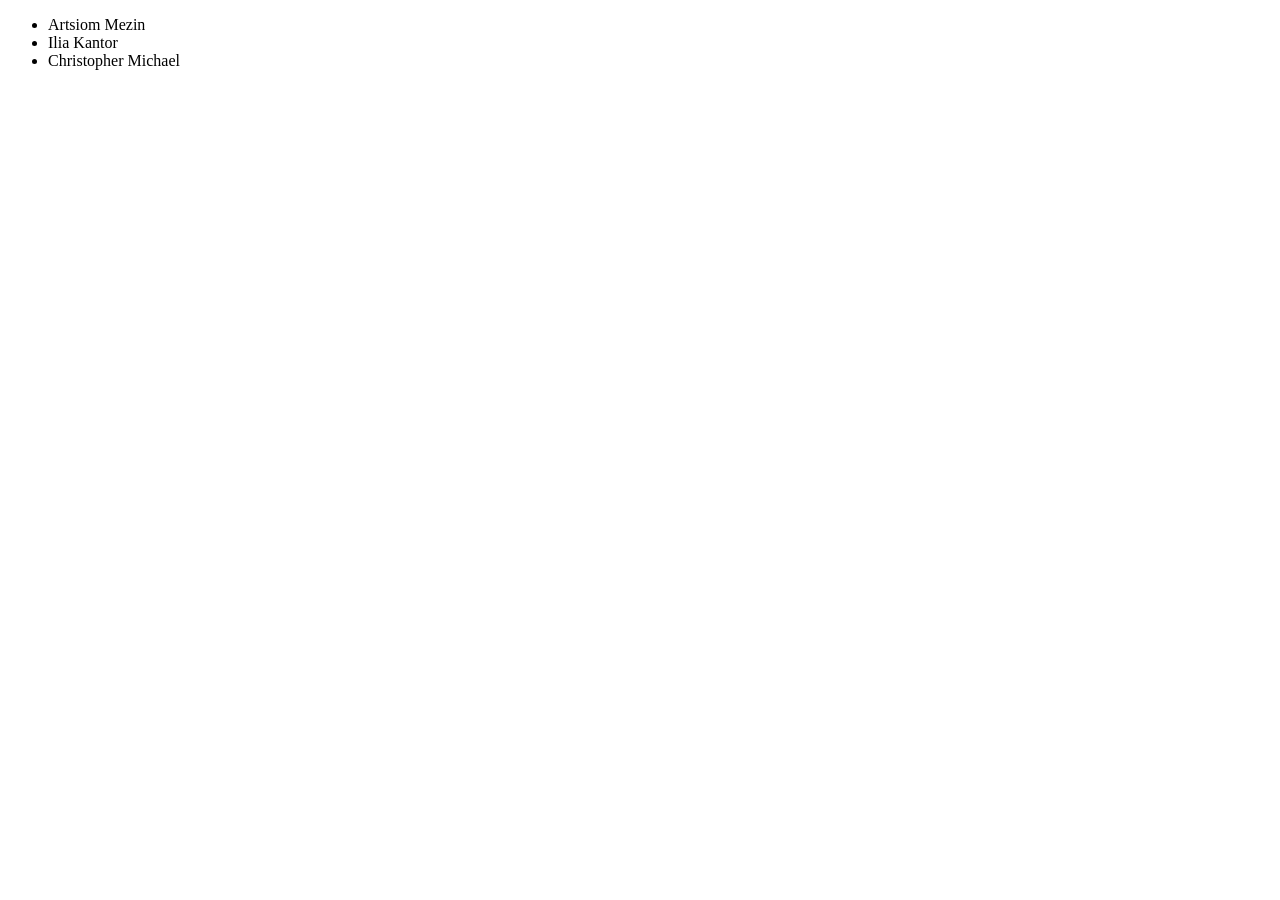
<file: 4-module/1-task/index.html>
<!DOCTYPE html>
<html>
<head>
  <title>Занятие 4: Список друзей</title>
</head>
<script src="index.js"></script>
<body>
  <script>
    let friends = [
      {
        firstName: 'Artsiom',
        lastName: 'Mezin'
      },
      {
        firstName: 'Ilia',
        lastName: 'Kantor'
      },
      {
        firstName: 'Christopher',
        lastName: 'Michael'
      }
    ];
    document.body.appendChild(makeFriendsList(friends));
  </script>
</body>
</html>
</file>
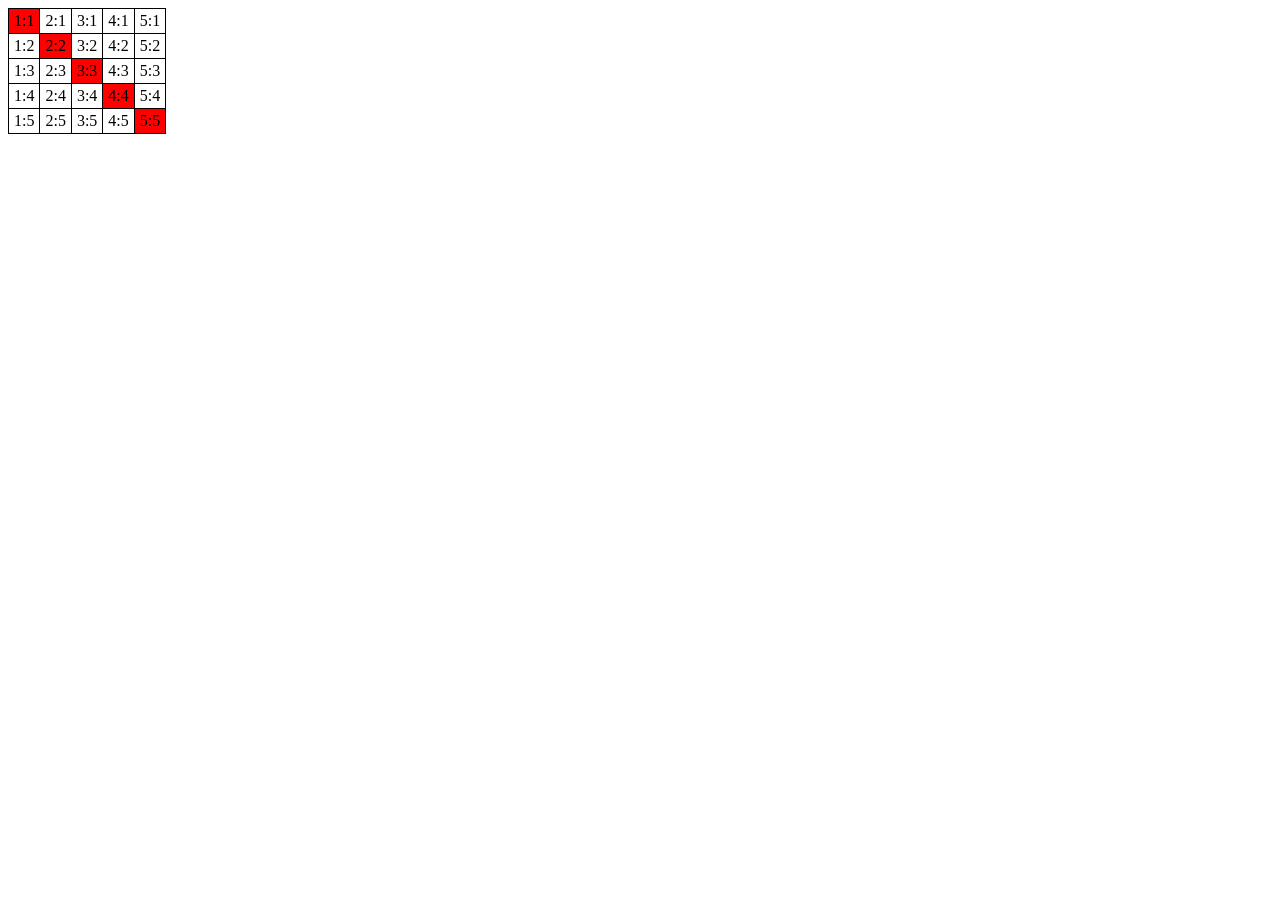
<file: 4-module/2-task/index.html>
<!DOCTYPE HTML>
<html>

<head>
  <style>
    table {
      border-collapse: collapse;
    }

    td {
      border: 1px solid black;
      padding: 3px 5px;
    }
  </style>
</head>

<body>
  <table>
    <tr>
      <td>1:1</td>
      <td>2:1</td>
      <td>3:1</td>
      <td>4:1</td>
      <td>5:1</td>
    </tr>
    <tr>
      <td>1:2</td>
      <td>2:2</td>
      <td>3:2</td>
      <td>4:2</td>
      <td>5:2</td>
    </tr>
    <tr>
      <td>1:3</td>
      <td>2:3</td>
      <td>3:3</td>
      <td>4:3</td>
      <td>5:3</td>
    </tr>
    <tr>
      <td>1:4</td>
      <td>2:4</td>
      <td>3:4</td>
      <td>4:4</td>
      <td>5:4</td>
    </tr>
    <tr>
      <td>1:5</td>
      <td>2:5</td>
      <td>3:5</td>
      <td>4:5</td>
      <td>5:5</td>
    </tr>
  </table>

  <script src="index.js"></script>
  <script>
    let table = document.querySelector('table');

    makeDiagonalRed(table);
  </script>
</body>

</html>
</file>
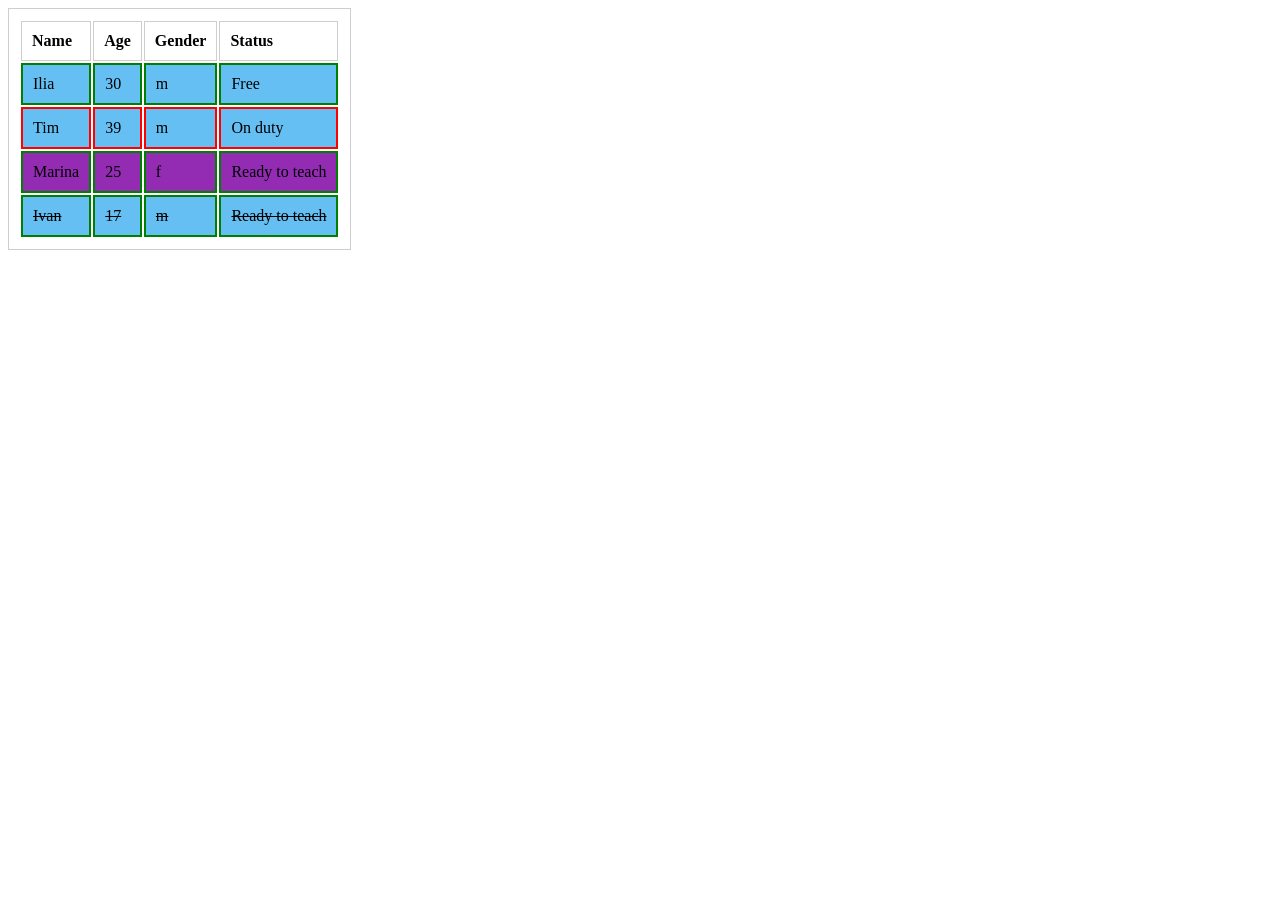
<file: 4-module/3-task/index.html>
<!DOCTYPE html>
<html lang="en">

<head>
  <meta charset="UTF-8">
  <title>Занятие 4: Функция highlight</title>
  <script src="index.js"></script>
  <link rel="stylesheet" href="style.css">
</head>

<body>
  <table class="js-teachers">
    <thead>
      <tr>
        <td>Name</td>
        <td>Age</td>
        <td>Gender</td>
        <td>Status</td>
      </tr>
    </thead>
    <tbody>
      <tr>
        <td>Ilia</td>
        <td>30</td>
        <td>m</td>
        <td data-available="true">Free</td>
      </tr>
      <tr>
        <td>Tim</td>
        <td>39</td>
        <td>m</td>
        <td data-available="false">On duty</td>
      </tr>
      <tr>
        <td>Marina</td>
        <td>25</td>
        <td>f</td>
        <td data-available="true">Ready to teach</td>
      </tr>
      <tr>
        <td>Klivden</td>
        <td>42</td>
        <td>m</td>
        <td>Leeeroy Jenkins!</td>
      </tr>
      <tr>
        <td>Ivan</td>
        <td>17</td>
        <td>m</td>
        <td data-available="true">Ready to teach</td>
      </tr>
    </tbody>
  </table>
  <script>
    let table = document.querySelector('.js-teachers');

    highlight(table);
  </script>
</body>

</html>
</file>
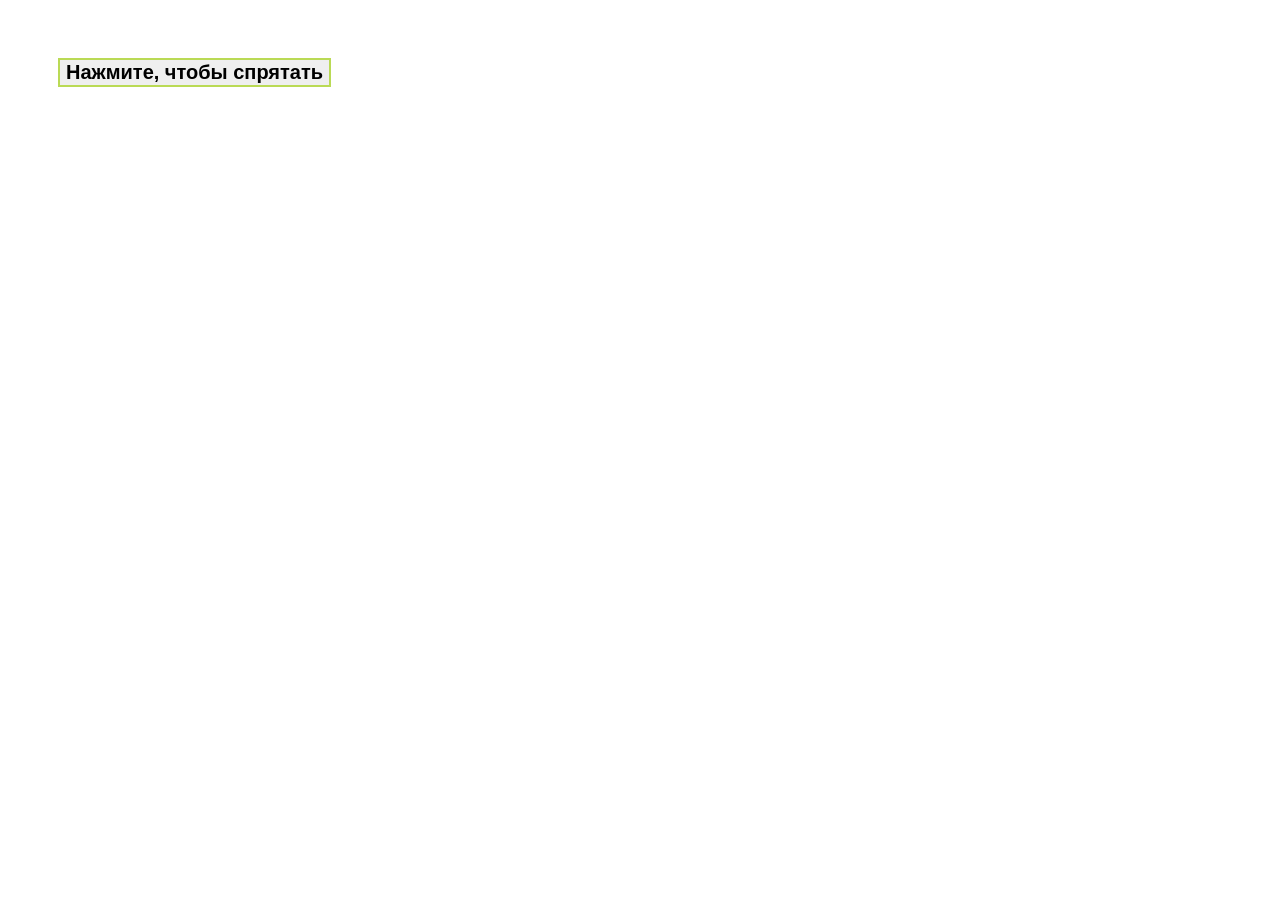
<file: 5-module/1-task/index.html>
<!DOCTYPE html>
<html>

<head>
  <meta charset="utf-8" />
  <meta name="viewport" content="width=device-width, initial-scale=1" />
  <title>Спрятать себя</title>
  <link rel="stylesheet" href="./index.css">
</head>

<body>
  <button class="hide-self-button">Нажмите, чтобы спрятать</button>

  <script src="./index.js"></script>
  <script>
    hideSelf();
  </script>
</body>

</html>
</file>
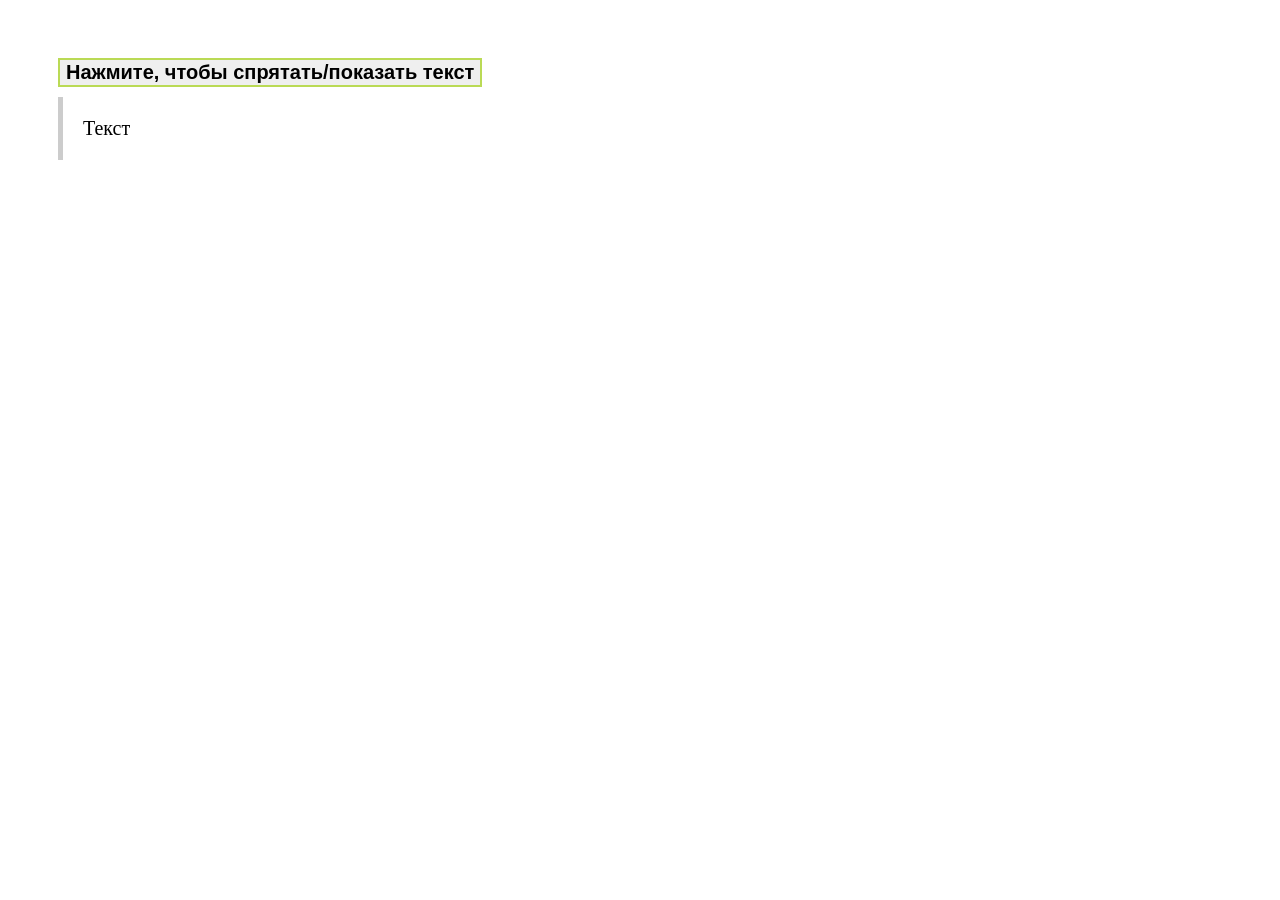
<file: 5-module/2-task/index.html>
<!DOCTYPE html>
<html>

<head>
  <meta charset="utf-8" />
  <meta name="viewport" content="width=device-width, initial-scale=1" />
  <title>Спрятать/показать текст</title>
  <link rel="stylesheet" href="./index.css">
</head>

<body>
  <button class="toggle-text-button">Нажмите, чтобы спрятать/показать текст</button>
  <div id="text">Текст</div>

  <script src="./index.js"></script>
  <script>
    toggleText();
  </script>
</body>

</html>
</file>
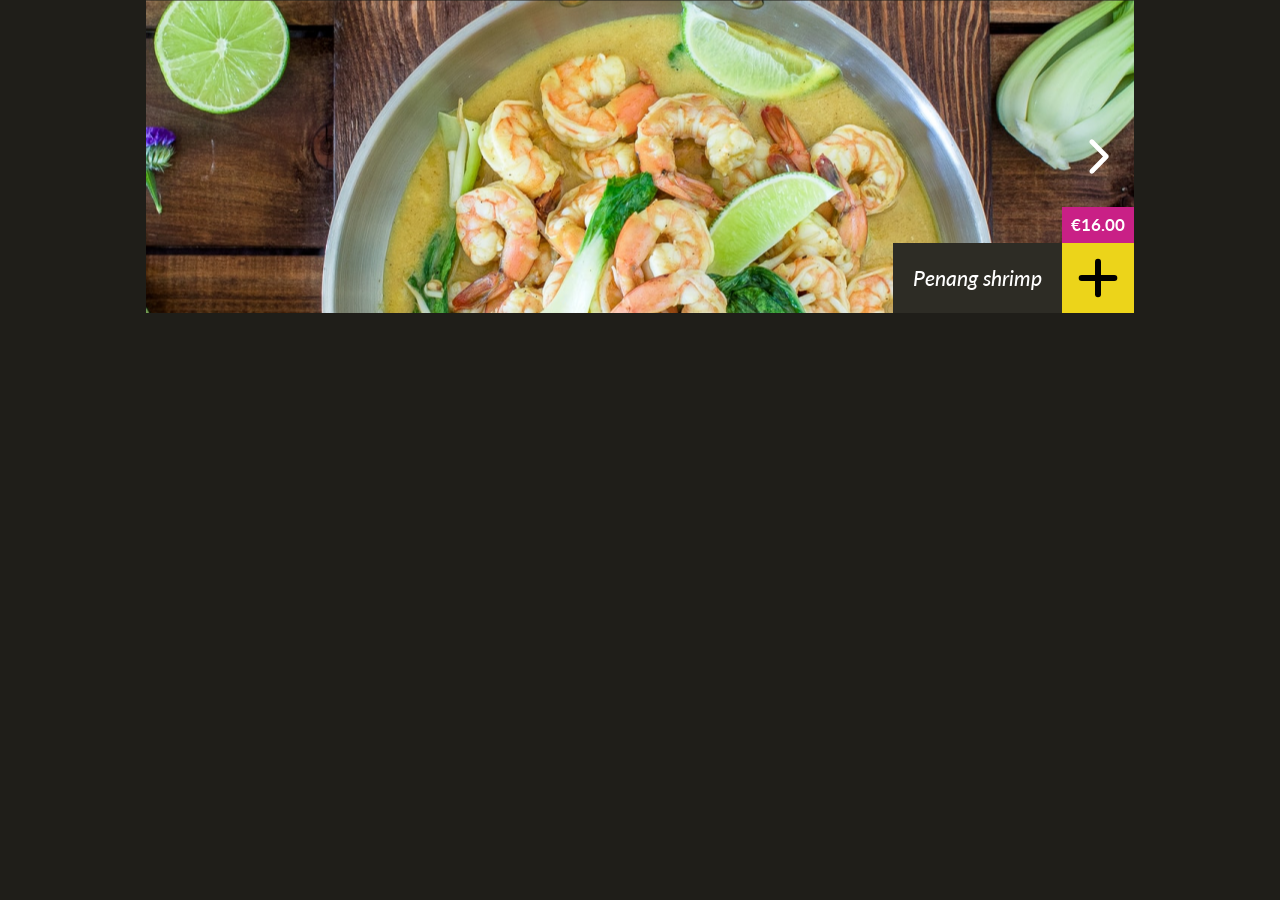
<file: 5-module/3-task/index.html>
<!DOCTYPE html>
<title>Бангкок Экспресс: Карусель</title>

<link rel="stylesheet" href="/assets/styles/common.css" />
<link rel="stylesheet" href="./index.css" />
</head>

<body>
  <main>
    <div class="container" data-carousel-holder>
      <div class="carousel">
        <div class="carousel__arrow carousel__arrow_right">
          <img src="/assets/images/icons/angle-icon.svg" alt="icon">
        </div>
        <div class="carousel__arrow carousel__arrow_left">
          <img src="/assets/images/icons/angle-left-icon.svg" alt="icon">
        </div>

        <div class="carousel__inner">
          <div class="carousel__slide" data-id="penang-shrimp">
            <img src="/assets/images/carousel/penang_shrimp.png" class="carousel__img" alt="slide">
            <div class="carousel__caption">
              <span class="carousel__price">€16.00</span>
              <div class="carousel__title">Penang shrimp</div>
              <button type="button" class="carousel__button">
                <img src="/assets/images/icons/plus-icon.svg" alt="icon">
              </button>
            </div>
          </div>

          <div class="carousel__slide" data-id="chicken-cashew">
            <img src="/assets/images/carousel/chicken_cashew.png" class="carousel__img" alt="slide">
            <div class="carousel__caption">
              <span class="carousel__price">€14.00</span>
              <div class="carousel__title">Chicken cashew</div>
              <button type="button" class="carousel__button">
                <img src="/assets/images/icons/plus-icon.svg" alt="icon">
              </button>
            </div>
          </div>

          <div class="carousel__slide" data-id="red-curry-veggies">
            <img src="/assets/images/carousel/red_curry_vega.png" class="carousel__img" alt="slide">
            <div class="carousel__caption">
              <span class="carousel__price">€12.50</span>
              <div class="carousel__title">Red curry veggies</div>
              <button type="button" class="carousel__button">
                <img src="/assets/images/icons/plus-icon.svg" alt="icon">
              </button>
            </div>
          </div>

          <div class="carousel__slide" data-id="chicken-springrolls">
            <img src="/assets/images/carousel/chicken_loempias.png" class="carousel__img" alt="slide">
            <div class="carousel__caption">
              <span class="carousel__price">€6.50</span>
              <div class="carousel__title">Chicken springrolls</div>
              <button type="button" class="carousel__button">
                <img src="/assets/images/icons/plus-icon.svg" alt="icon">
              </button>
            </div>
          </div>
        </div>
      </div>
    </div>
  </main>

  <script src="./index.js">
  </script>
  <script>
    if (initCarousel) {
      initCarousel();
    }
  </script>
</body>

</html>
</file>
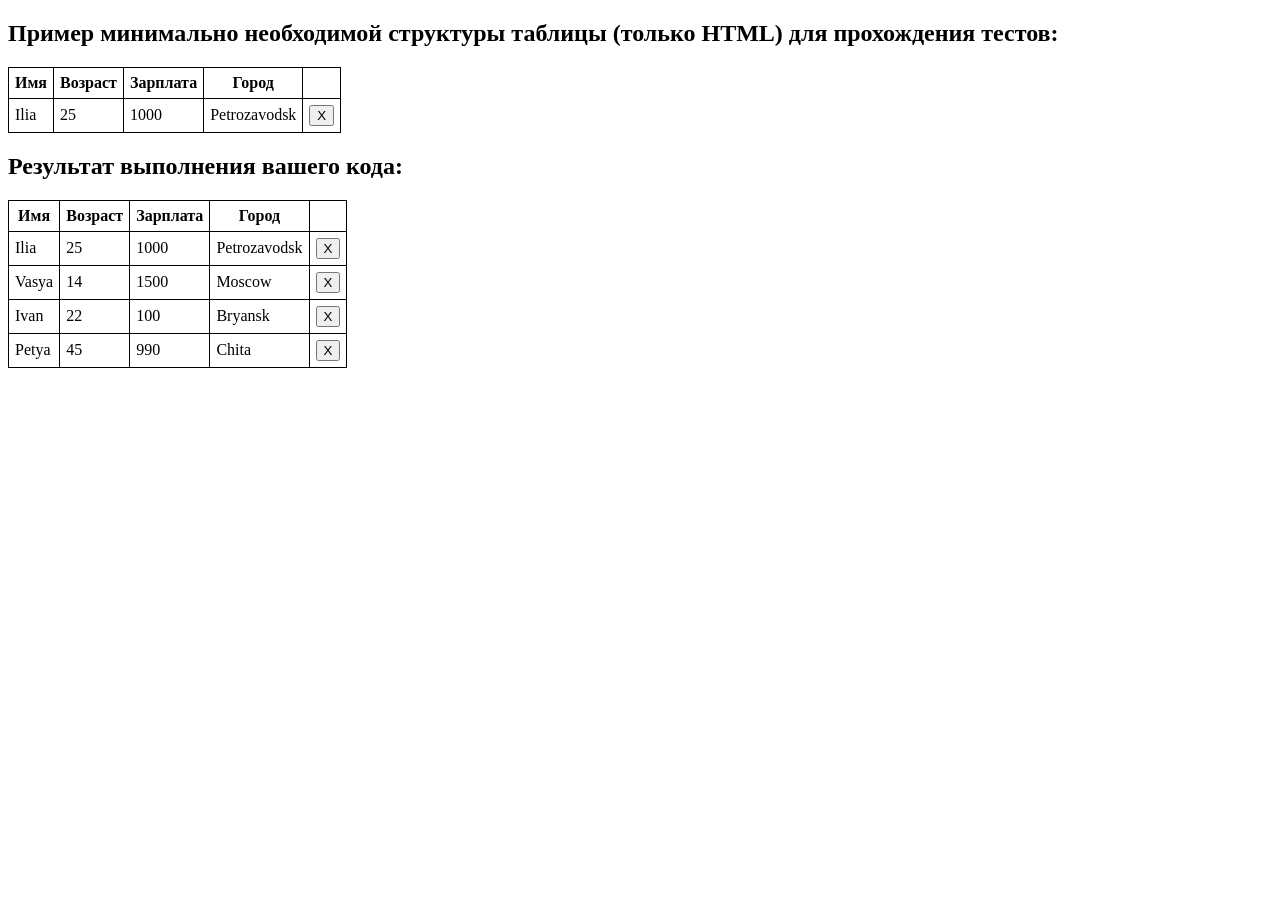
<file: 6-module/1-task/index.html>
<!DOCTYPE html>
<html>

<head>
  <title>Очищаемая таблица</title>
  <link href="style.css" rel="stylesheet">
</head>

<body>
  <h2>Пример минимально необходимой структуры таблицы (только HTML) для прохождения тестов:</h1>
  <div class="example">
    <table>
      <thead>
        <tr>
          <th>Имя</th>
          <th>Возраст</th>
          <th>Зарплата</th>
          <th>Город</th>
          <th></th>
        </tr>
      </thead>
      <tbody>
        <tr>
          <td>Ilia</td>
          <td>25</td>
          <td>1000</td>
          <td>Petrozavodsk</td>
          <td><button>X</button></td>
        </tr>
      </tbody>
    </table>
  </div>

  <h2>Результат выполнения вашего кода:</h2>

  <script type="module">
    import UserTable from './index.js';

    let rows = [
      {
        name: 'Ilia',
        age: 25,
        salary: 1000,
        city: 'Petrozavodsk'
      },
      {
        name: 'Vasya',
        age: 14,
        salary: 1500,
        city: 'Moscow'
      },
      {
        name: 'Ivan',
        age: 22,
        salary: 100,
        city: 'Bryansk'
      },
      {
        name: 'Petya',
        age: 45,
        salary: 990,
        city: 'Chita'
      }
    ];

    let table = new UserTable(rows);
    document.body.append(table.elem);

  </script>
</body>

</html>
</file>
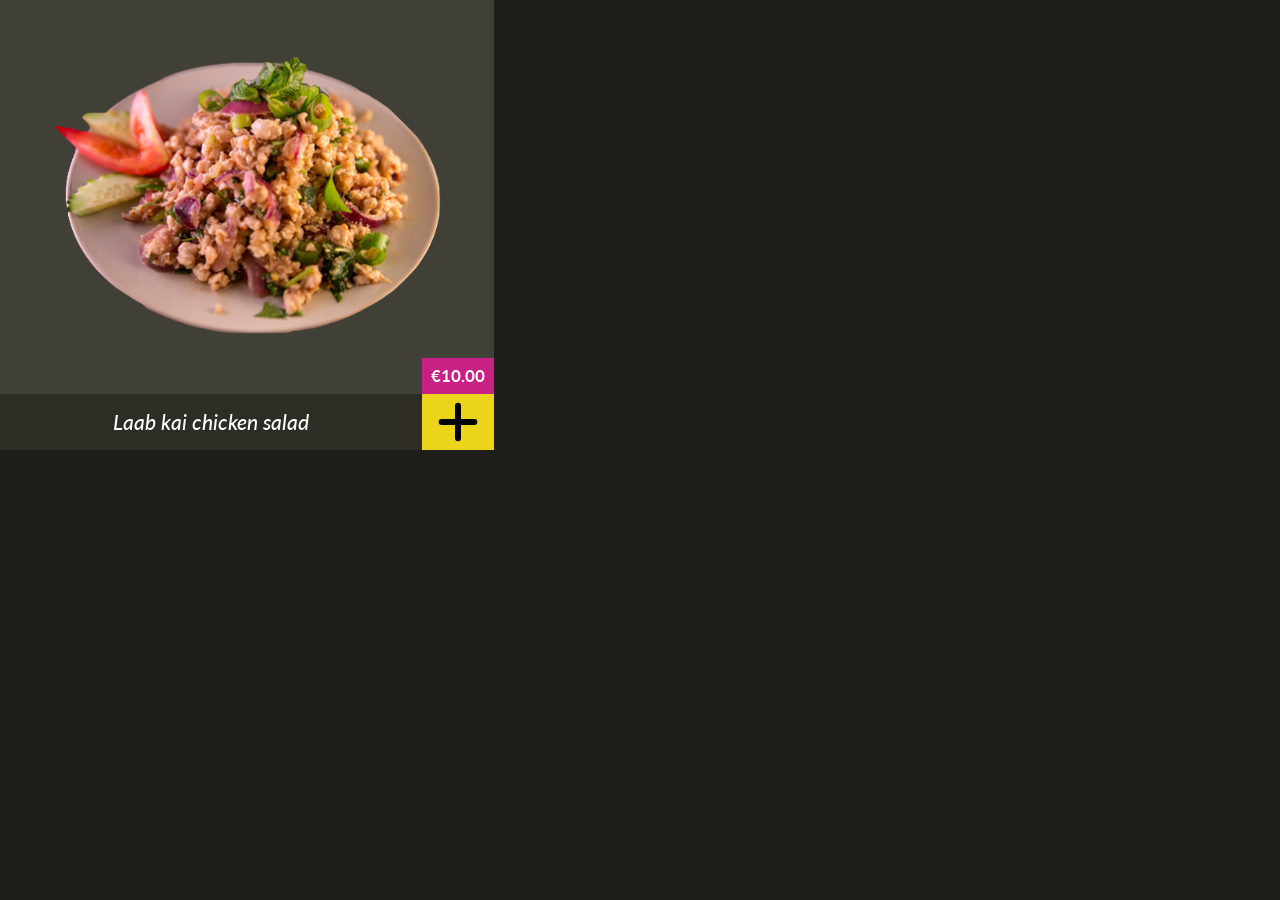
<file: 6-module/2-task/index.html>
<!DOCTYPE html>
<html>

<head>
  <meta charset="utf-8" />
  <meta name="viewport" content="width=device-width, initial-scale=1" />
  <title>Бангкок Экспресс: Карточка товара</title>
  <link rel="stylesheet" href="./index.css" />
  <link rel="stylesheet" href="/assets/styles/common.css" />
</head>

<body>
  <div id="holder" class="container_half"></div>

  <script type="module">
    import ProductCard from './index.js';

    let card = new ProductCard({
      name: "Laab kai chicken salad",
      price: 10,
      category: "salads",
      image: "laab_kai_chicken_salad.png",
      id: "laab-kai-chicken-salad"
    });

    holder.append(card.elem);
  </script>
</body>

</html>
</file>
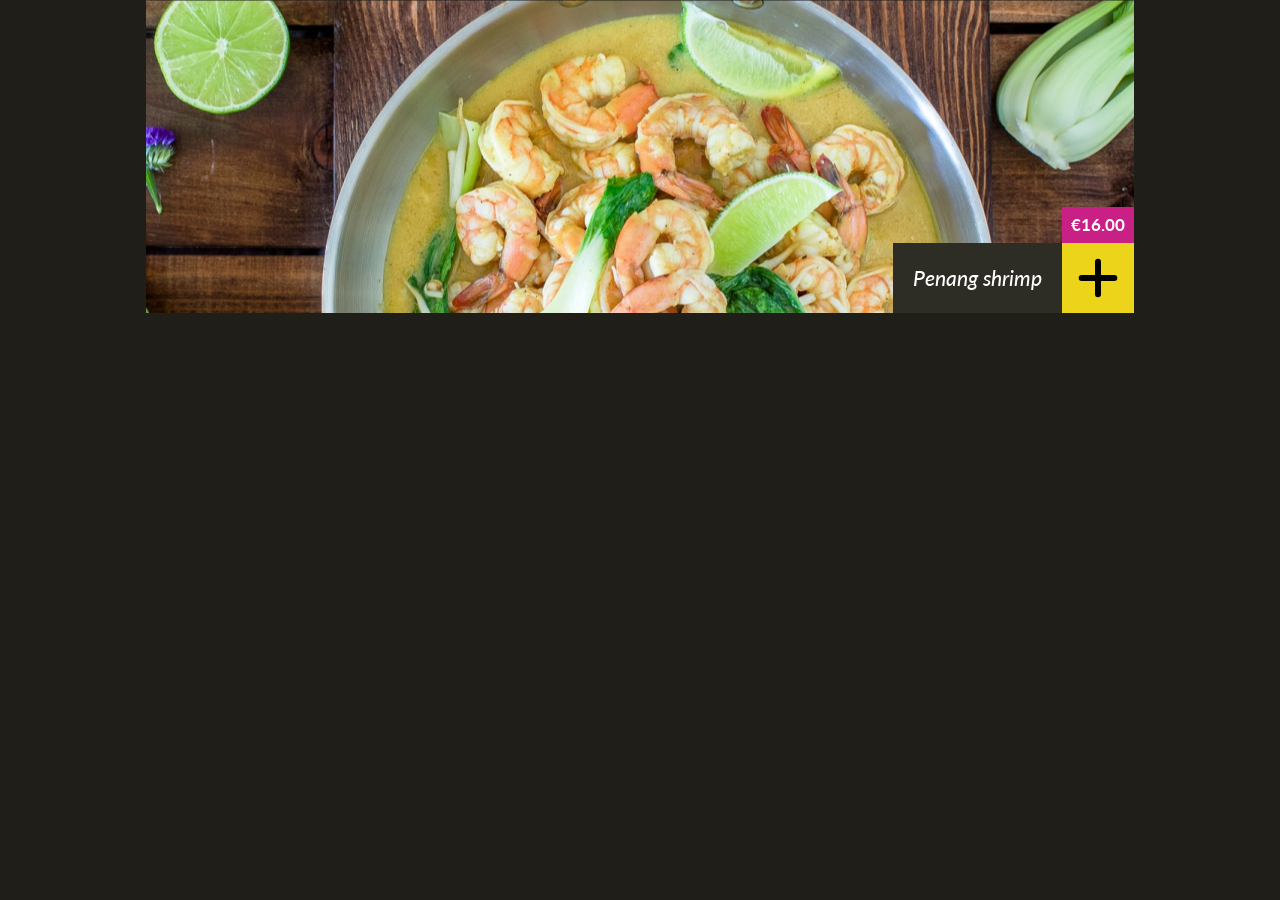
<file: 6-module/3-task/index.html>
<!DOCTYPE html>
<html>

<head>
  <meta charset="utf-8" />
  <meta name="viewport" content="width=device-width, initial-scale=1" />
  <title>Бангкок Экспресс: Карусель</title>

  <link rel="stylesheet" href="./index.css" />
  <link rel="stylesheet" href="/assets/styles/common.css" />
</head>

<body>
  <div class="container">
  </div>

  <script type="module">
    import slides from './slides.js';
    import Carousel from './index.js';

    let carousel = new Carousel(slides);
    let containerElement = document.body.querySelector('.container');

    containerElement.append(carousel.elem);
  </script>
</body>

</html>
</file>
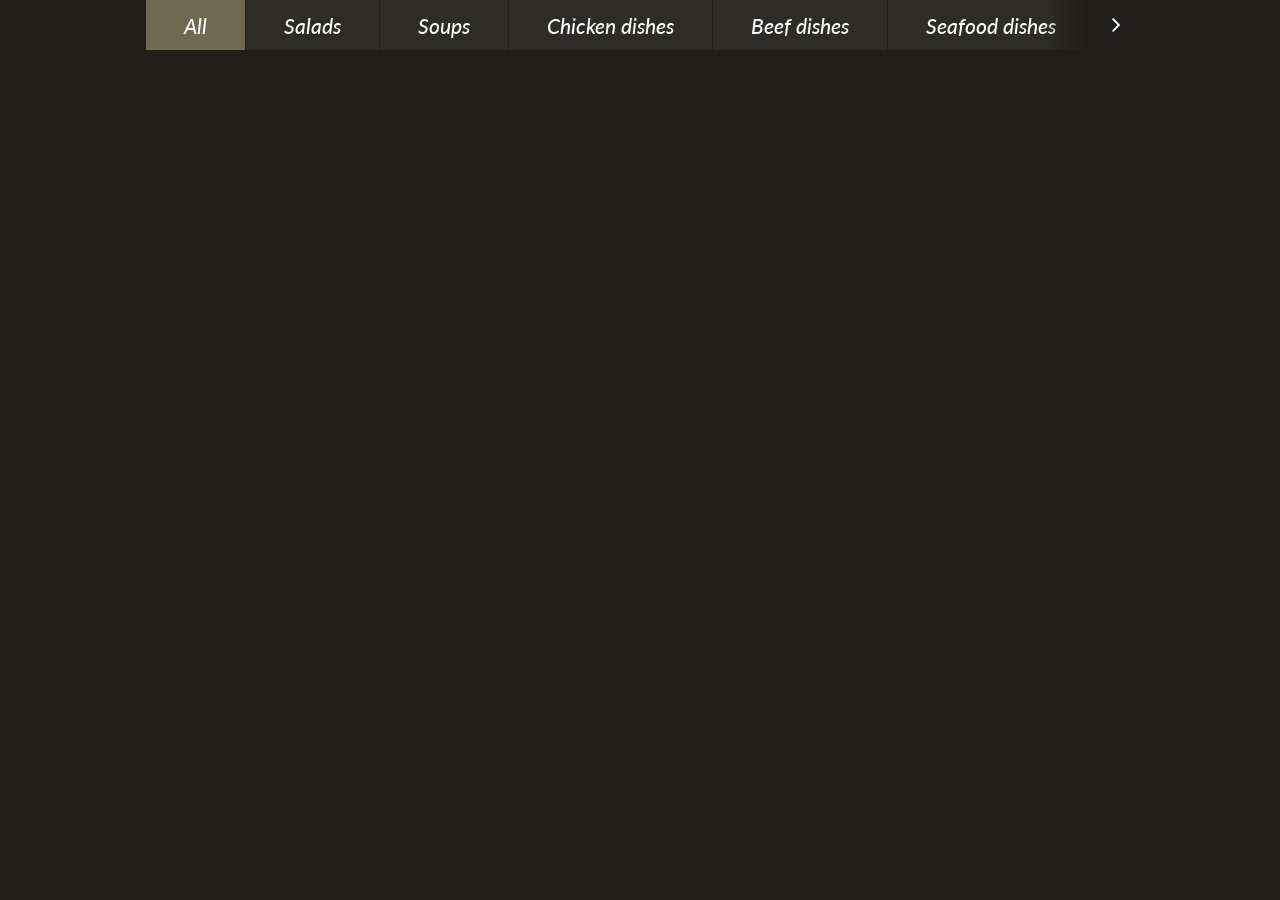
<file: 7-module/1-task/index.html>
<!DOCTYPE html>
<html>

<head>
  <meta charset="utf-8" />
  <meta name="viewport" content="width=device-width, initial-scale=1" />
  <title>Бангкок Экспресс: Лента-Меню</title>

  <link rel="stylesheet" href="./index.css" />
  <link rel="stylesheet" href="/assets/styles/common.css" />
</head>

<body>
  <div class="container">
  </div>

  <script type="module">
    import RibbonMenu from './index.js';
    import categories from './categories.js';

    let ribbon = new RibbonMenu(categories);

    let container = document.querySelector('.container');

    container.append(ribbon.elem);
  </script>
</body>

</html>
</file>
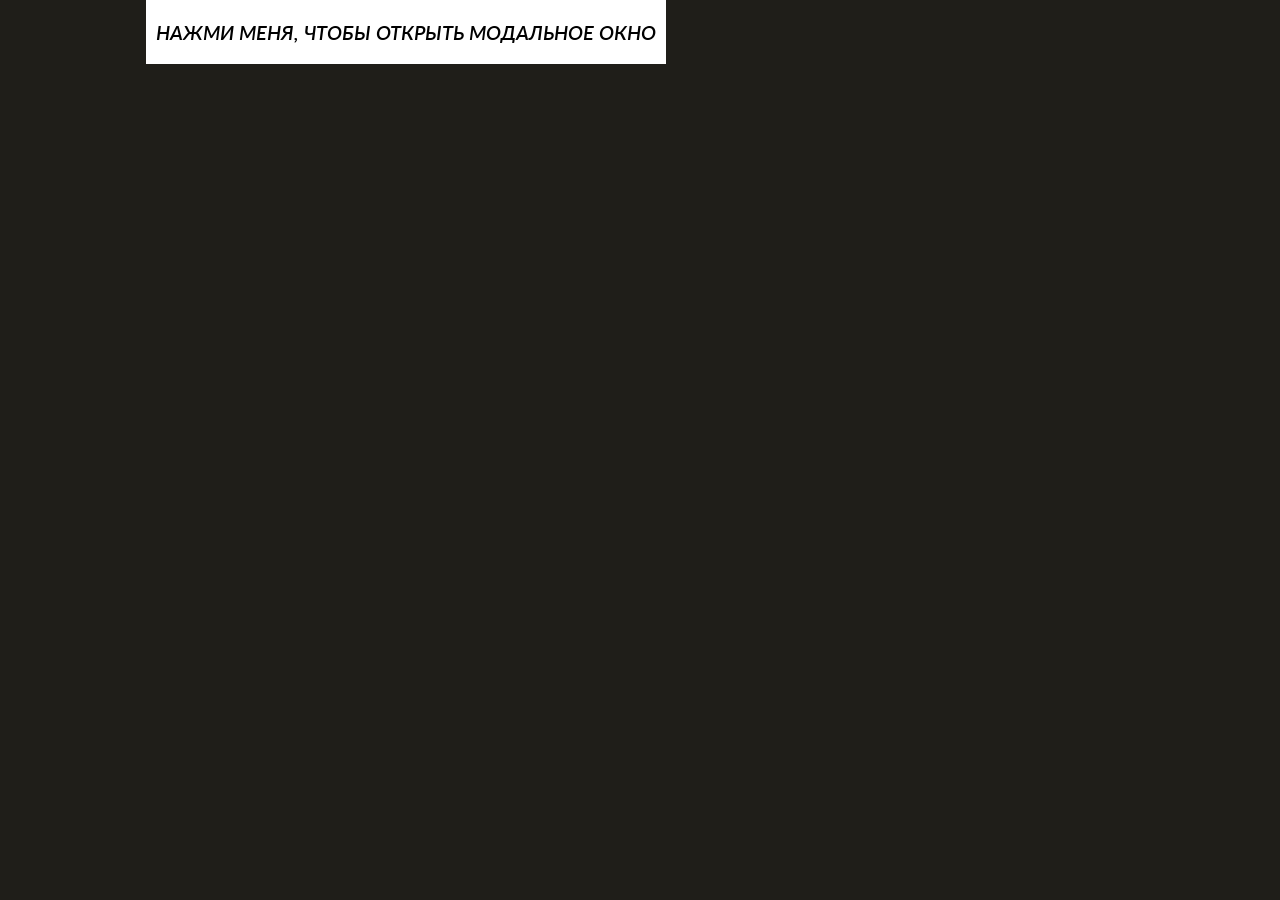
<file: 7-module/2-task/index.html>
<!DOCTYPE html>
<html>

<head>
  <meta charset="utf-8" />
  <meta name="viewport" content="width=device-width, initial-scale=1" />
  <title>Бангкок Экспресс: Модальное окно</title>

  <link rel="stylesheet" href="./index.css" />
  <link rel="stylesheet" href="/assets/styles/common.css" />
</head>

<body>
  <script type="module">
    import Modal from './index.js';
    import createElement from '../../assets/lib/create-element.js';

    window.openModal = () => {
      let modal = new Modal();
      modal.setTitle('Modal Title');
      modal.setBody(createElement('<div>Тело модального окна</div>'));

      modal.open();
    }
  </script>

  <div class="container">
    <button class='button' onclick="openModal()" style="background: white; color: black;padding: 10px">
      Нажми меня, чтобы открыть модальное окно
    </button>
  </div>


</body>

</html>
</file>
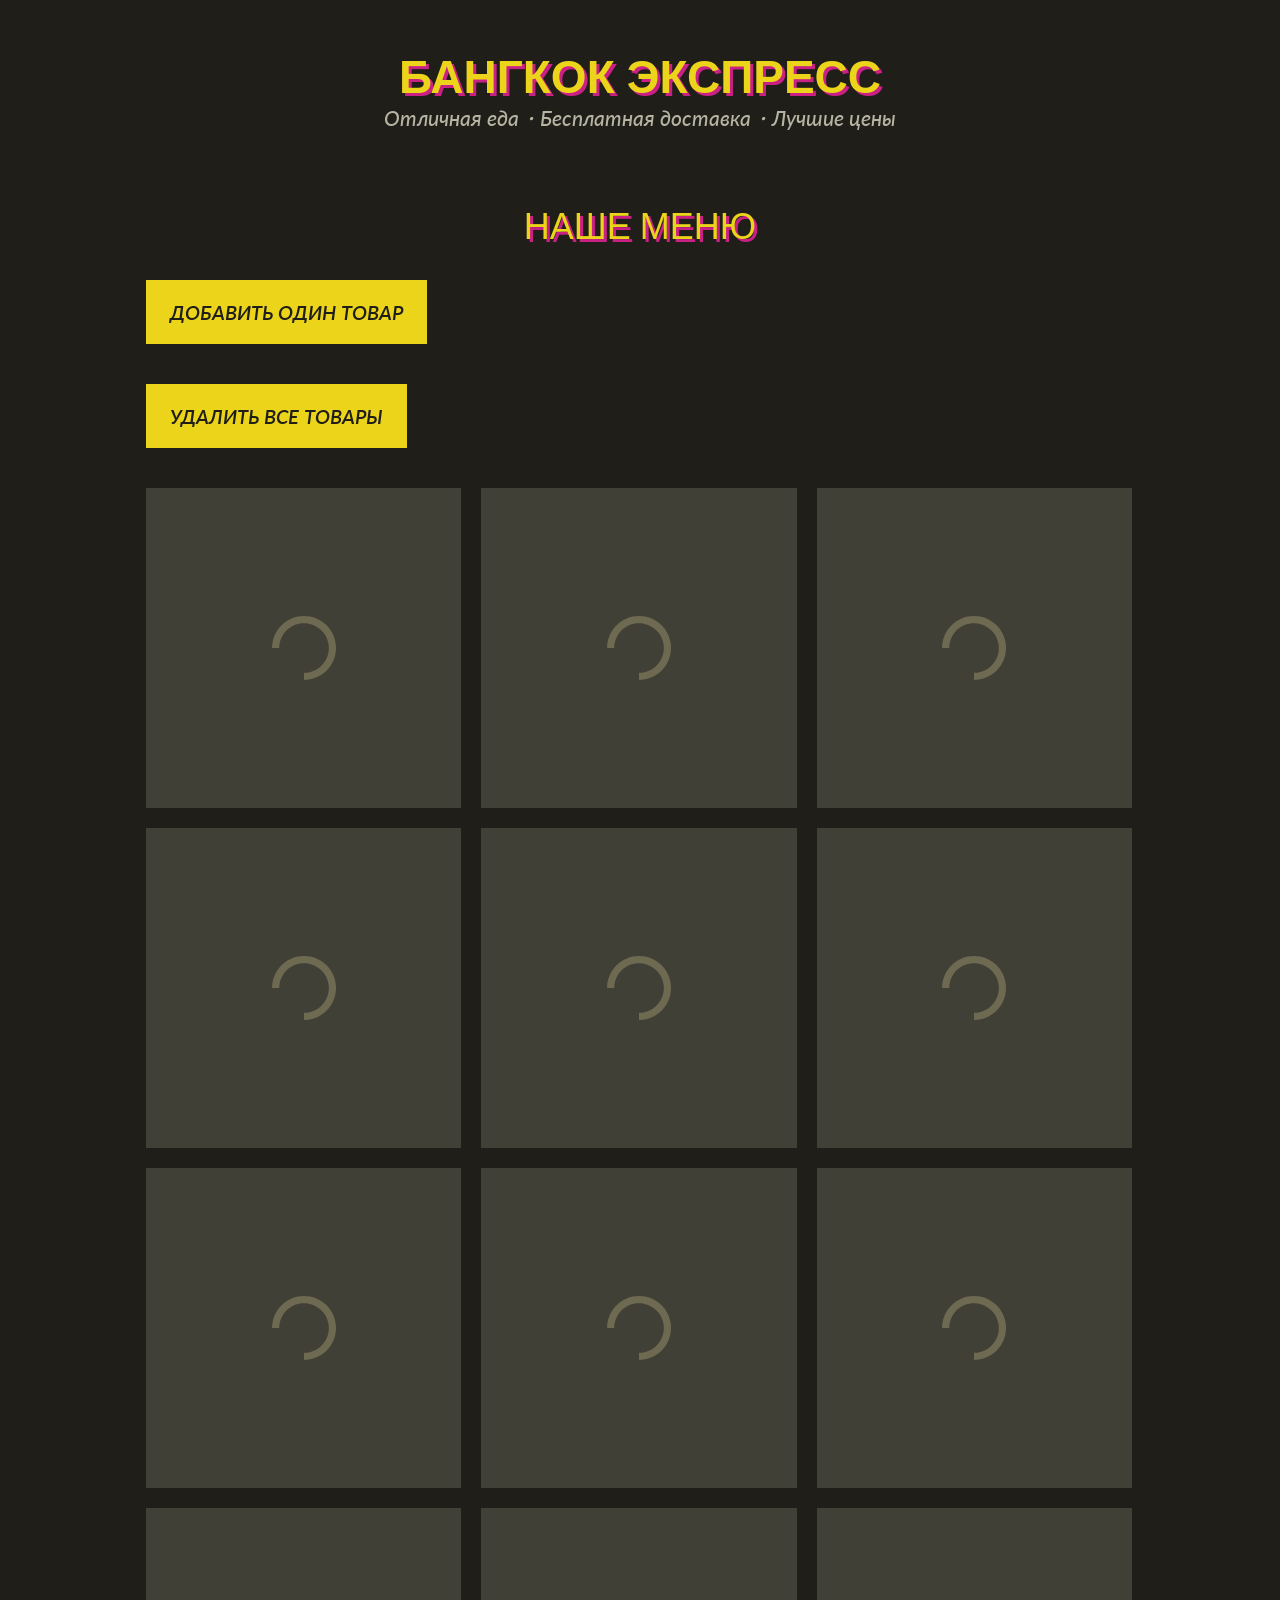
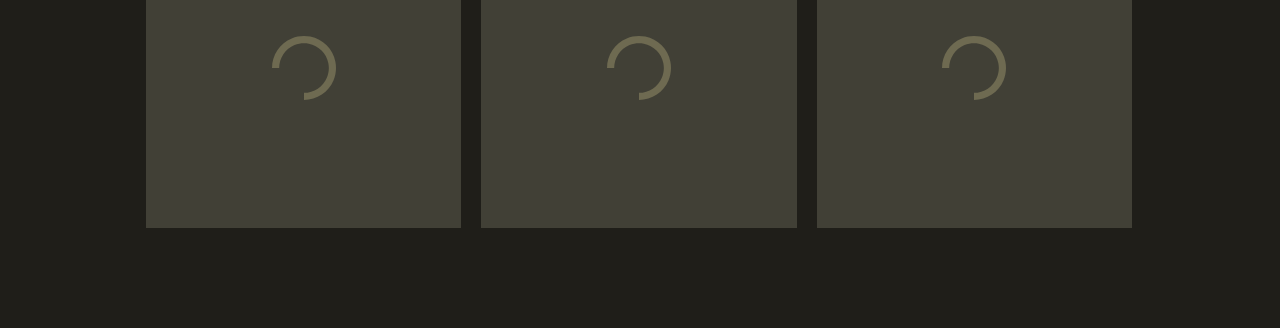
<file: 8-module/1-task/index.html>
<!DOCTYPE html>
<html>

<head>
  <meta charset="utf-8" />
  <meta name="viewport" content="width=device-width, initial-scale=1" />
  <title>Бангкок Экспресс: Иконка корзины</title>

  <link rel="stylesheet" href="./index.css" />
  <link rel="stylesheet" href="./product-grid.css" />
  <link rel="stylesheet" href="/assets/styles/common.css" />
</head>

<body>
  <header class="header container">
    <h1 class="heading logo">Бангкок Экспресс</h1>
    <h3 class="subheading">Отличная еда・Бесплатная доставка・Лучшие цены</h3>

    <div data-cart-icon-holder>
      <!--СЮДА ВСТАВЛЯЕТСЯ CART-ICON-->
    </div>
  </header>

  <main>
    <div class="container" style="padding-bottom: 40px;">
      <h2 class="section-heading">Наше Меню</h2>

      <div>
        <button class="button" data-add-product>Добавить один товар</button>
      </div>

      <div style="padding-top: 40px;">
        <button class="button" data-remove-all-products>Удалить все товары</button>
      </div>
    </div>

    <div class="container">
      <div class="products-grid is-loading">
        <div class="products-grid__skeleton">
          <div class="products-grid__skeleton-item"></div>
          <div class="products-grid__skeleton-item"></div>
          <div class="products-grid__skeleton-item"></div>
          <div class="products-grid__skeleton-item"></div>
          <div class="products-grid__skeleton-item"></div>
          <div class="products-grid__skeleton-item"></div>

          <div class="products-grid__skeleton-item"></div>
          <div class="products-grid__skeleton-item"></div>
          <div class="products-grid__skeleton-item"></div>
          <div class="products-grid__skeleton-item"></div>
          <div class="products-grid__skeleton-item"></div>
          <div class="products-grid__skeleton-item"></div>
        </div>

        <div class="products-grid__inner"></div>
      </div>
    </div>
  </main>

  <script type="module">
    import CartIcon from './index.js';

    let product = {
      price: 7,
      count: 1,
    }

    let cart = {
      products: [],

      isEmpty() {
        return this.products.length === 0;
      },

      getTotalCount() {
        return this.products.length;
      },

      getTotalPrice() {
        return this.products.reduce((totalPrice, product) => totalPrice + product.price, 0);
      }
    }

    let cartIcon = new CartIcon();
    let cartIconHolder = document.querySelector('[data-cart-icon-holder]');
    cartIconHolder.append(cartIcon.elem);

    let addProductButton = document.querySelector('[data-add-product]');
    let removeAllProductsButton = document.querySelector('[data-remove-all-products]');

    addProductButton.onclick = () => {
      let productToAdd = Object.assign({}, product);
      cart.products.push(productToAdd);

      cartIcon.update(cart);
    };

    removeAllProductsButton.onclick = () => {
      cart.products = [];

      cartIcon.update(cart);
    };

  </script>
</body>

</html>
</file>
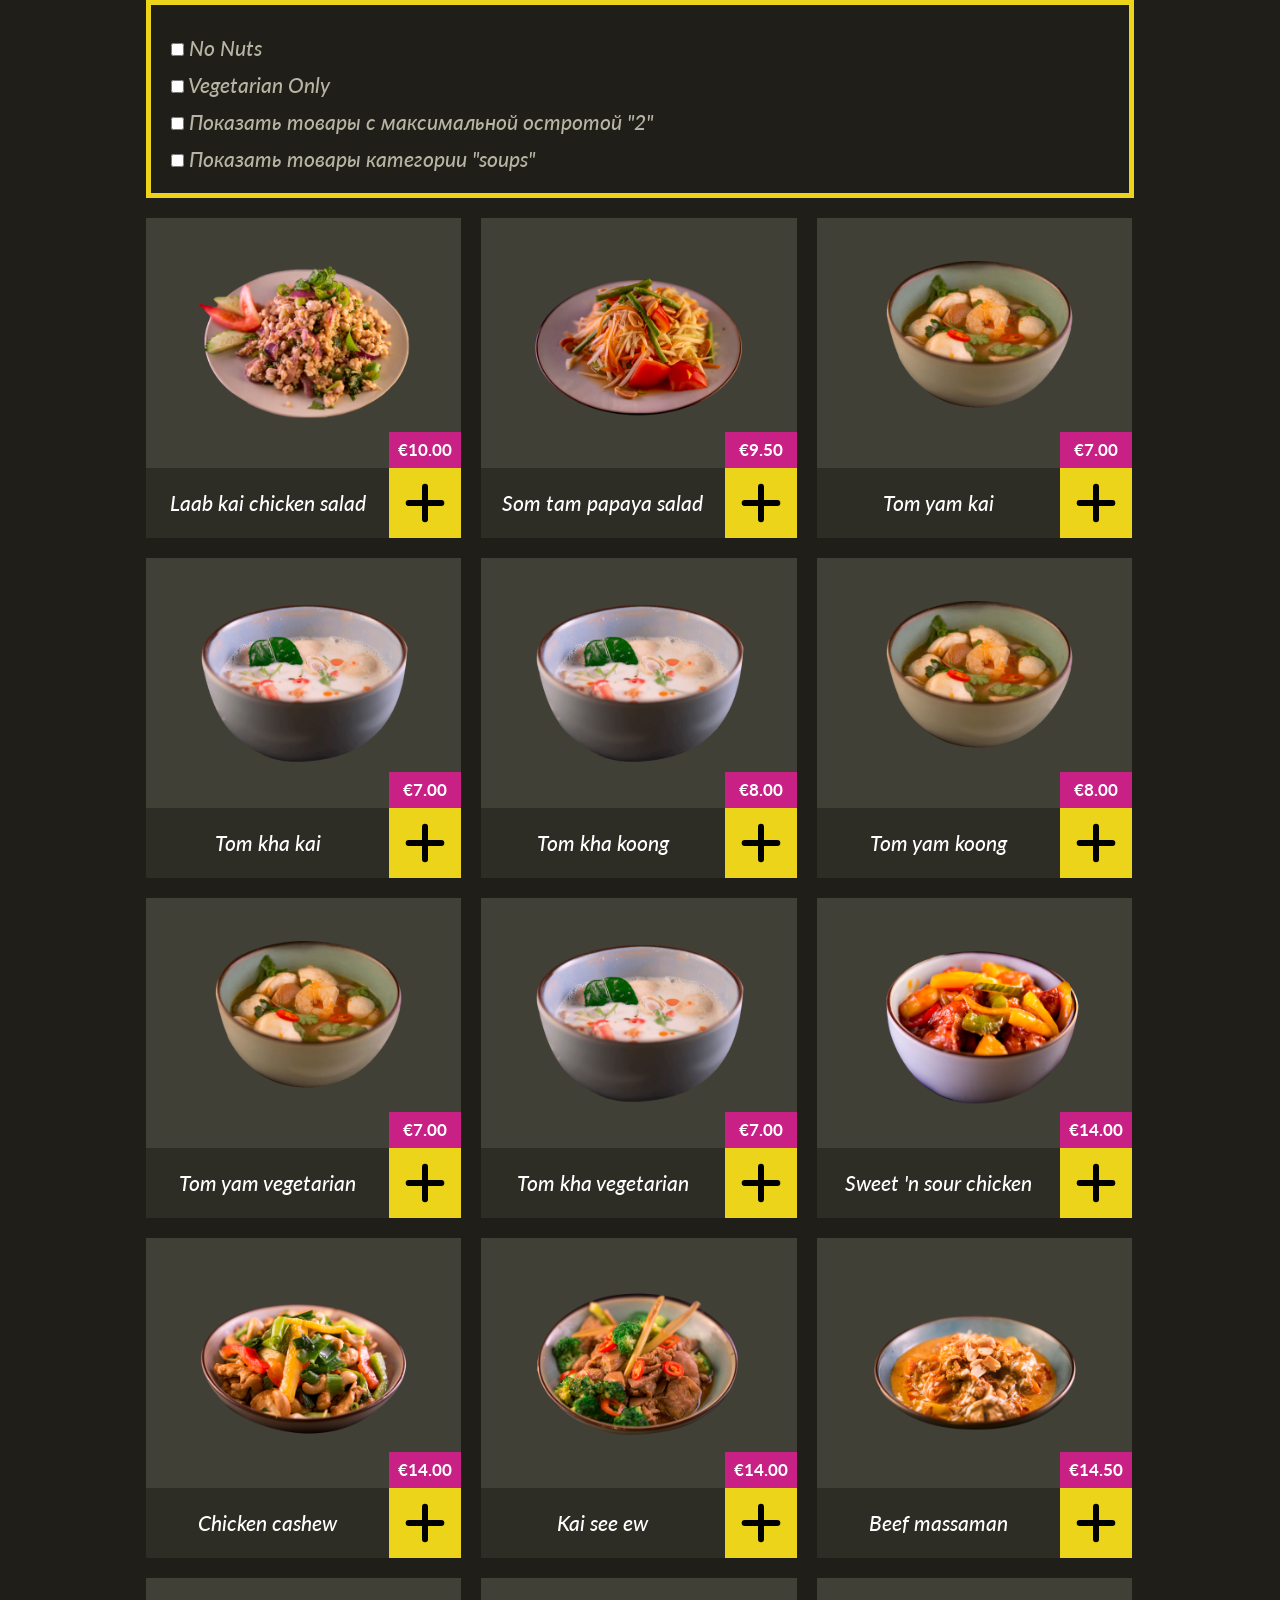
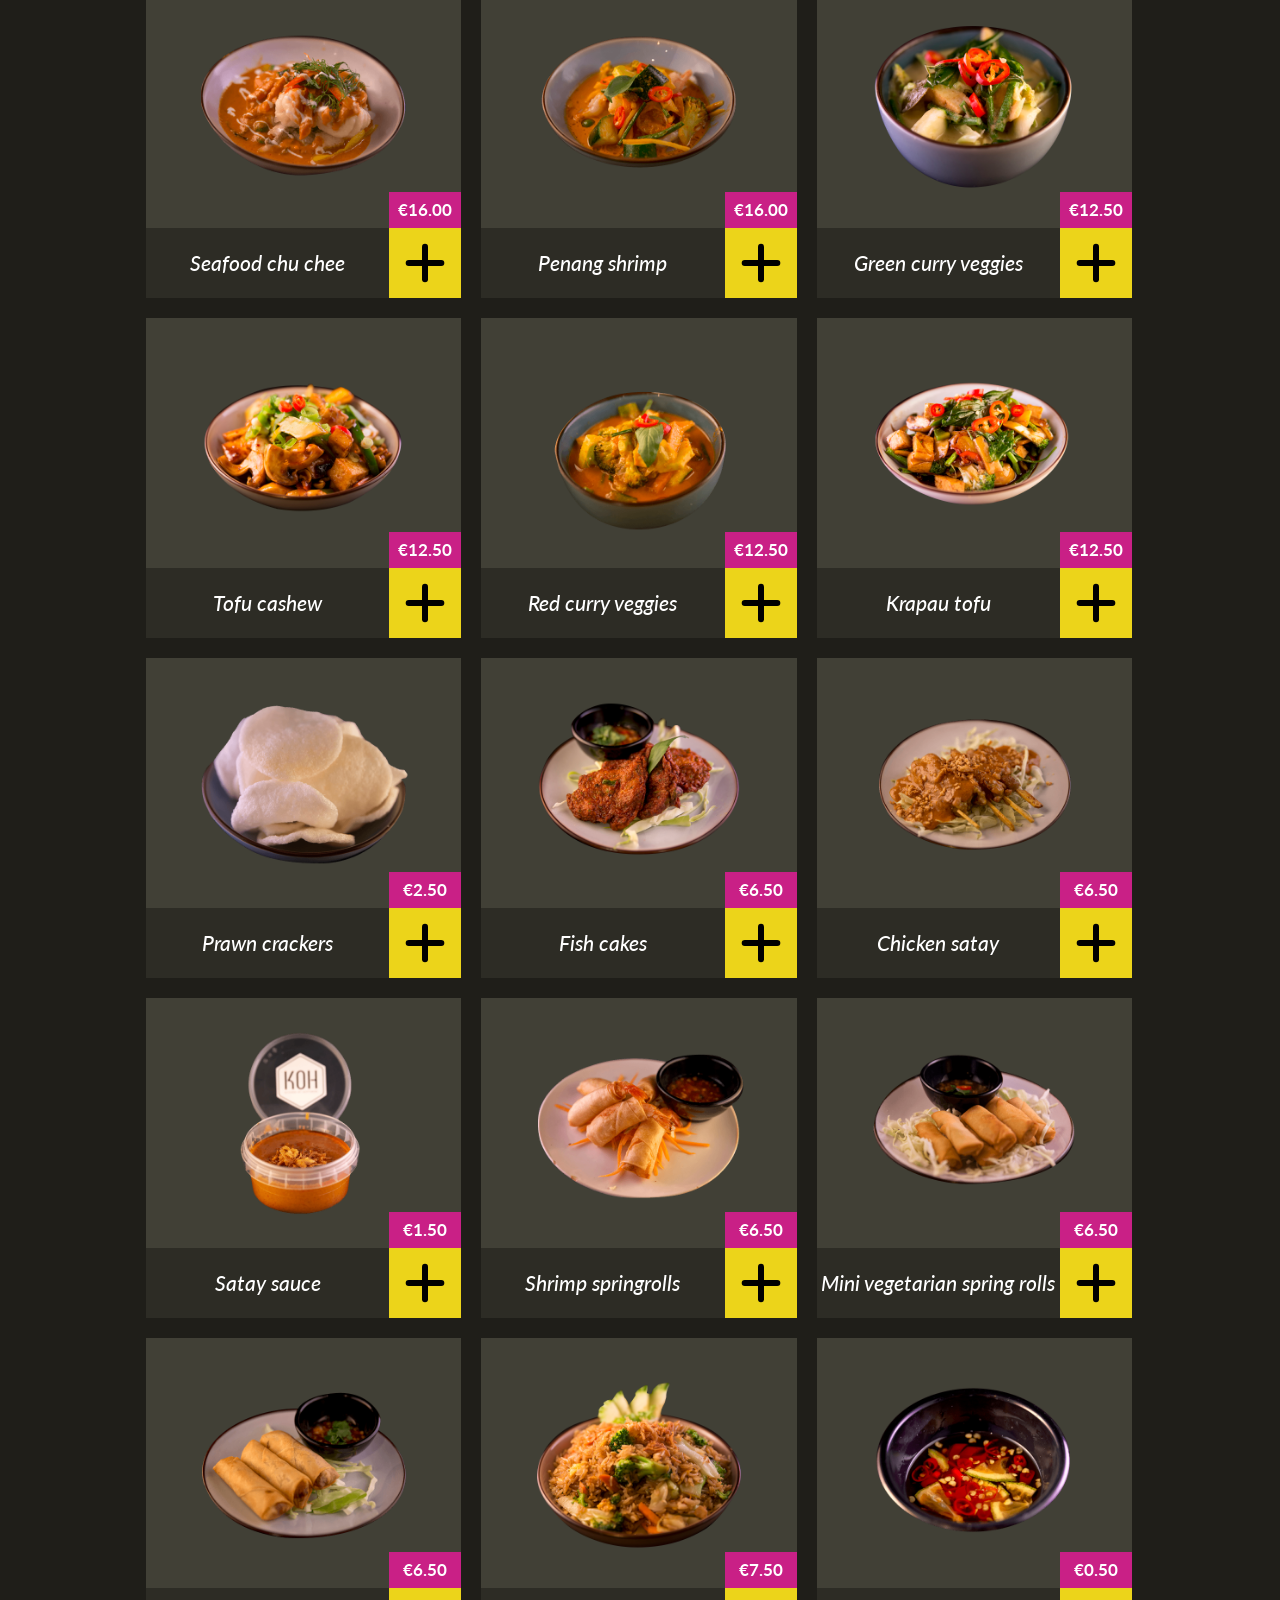
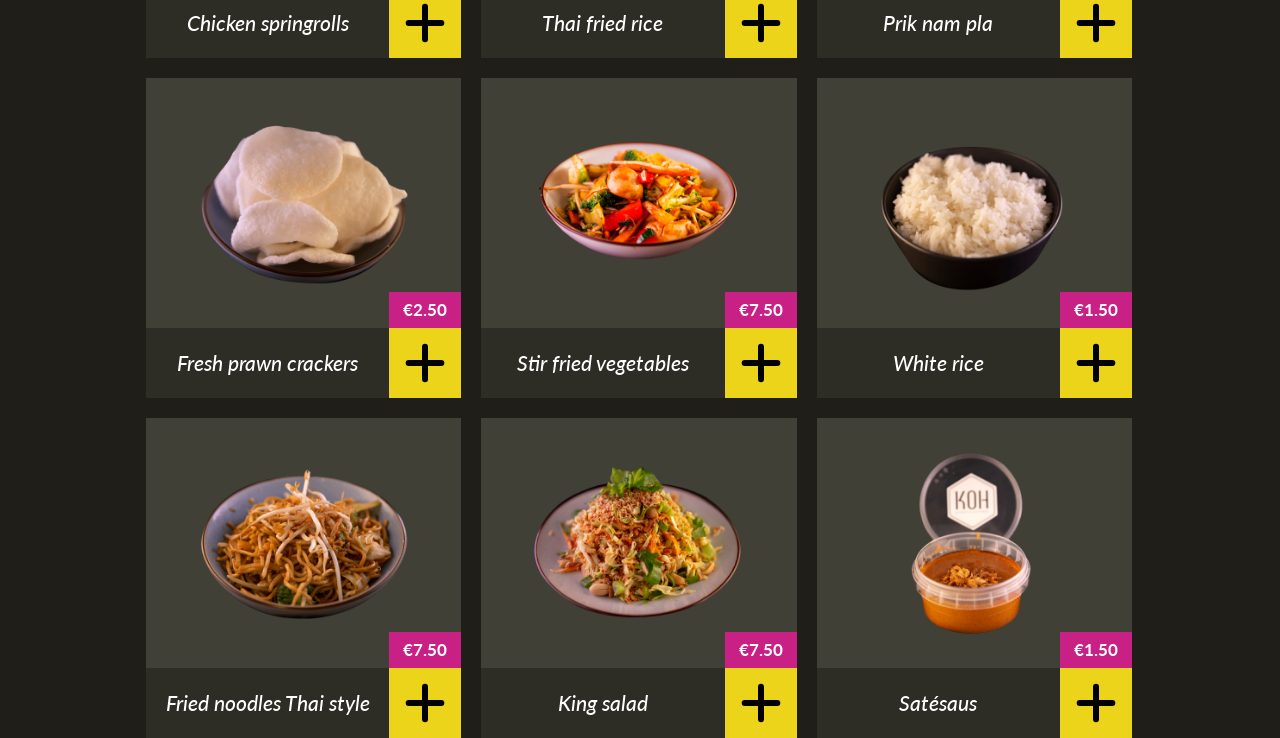
<file: 8-module/2-task/index.html>
<!DOCTYPE html>
<html>

<head>
  <meta charset="utf-8" />
  <meta name="viewport" content="width=device-width, initial-scale=1" />
  <title>Бангкок Экспресс: Иконка корзины</title>

  <link rel="stylesheet" href="./index.css" />
  <link rel="stylesheet" href="../../../6-module/2-task/index.css">
  <link rel="stylesheet" href="/assets/styles/common.css" />
</head>

<style>
  .controls {
    padding: 20px;
    margin-bottom: 20px;
    border: 5px solid var(--color-yellow);
  }

  .controls__row {
    margin-top: 10px;
  }
</style>

<body>
  <div class="container controls">
    <div class="controls__row">
      <label class="subheading">
        <input type="checkbox" data-no-nuts> No Nuts
      </label>
    </div>

    <div class="controls__row">
      <label class="subheading">
        <input type="checkbox" data-vegetarian-only> Vegetarian Only
      </label>
    </div>

    <div class="controls__row">
      <label class="subheading">
        <input type="checkbox" data-max-spiciness> Показать товары с максимальной остротой "2"
      </label>
    </div>

    <div class="controls__row">
      <label class="subheading">
        <input type="checkbox" data-category> Показать товары категории "soups"
      </label>
    </div>
  </div>

  <div class="container" id="container"></div>

  <script type="module">
    import ProductGrid from './index.js';
    import products from './products.js';

    let productGrid = new ProductGrid(products);

    container.append(productGrid.elem);

    let noNutsControl = document.querySelector('[data-no-nuts]');
    noNutsControl.addEventListener('change', () => {
      productGrid.updateFilter({ noNuts: event.target.checked });
    });

    let vegetarianOnlyControl = document.querySelector('[data-vegetarian-only]');
    vegetarianOnlyControl.addEventListener('change', () => {
      productGrid.updateFilter({ vegeterianOnly: event.target.checked });
    });

    let maxSpicinessControl = document.querySelector('[data-max-spiciness]');
    maxSpicinessControl.addEventListener('change', () => {
      if (event.target.checked) {
        productGrid.updateFilter({ maxSpiciness: 2 });
      } else {
        productGrid.updateFilter({ maxSpiciness: 4 });
      }
    });

    let categoryControl = document.querySelector('[data-category]');
    categoryControl.addEventListener('change', () => {
      if (event.target.checked) {
        productGrid.updateFilter({ category: 'soups' });
      } else {
        productGrid.updateFilter({ category: '' });
      }
    });

  </script>
</body>

</html>
</file>
<file: 4-module/3-task/style.css>
/* Styles go here */

table, td {
    border: 1px solid #cecece;
    padding: 10px;
}

thead {
    font-weight: 700;
}

.male td {
    background-color: #65bff3;
}

.female td {
    background-color: #932bb3;
}

.available td {
    border: 2px solid green;
}

.unavailable td {
    border: 2px solid red;
}
</file>
<file: 5-module/1-task/index.css>
.hide-self-button {
  font-size: 20px;
  font-weight: bold;
  border: 2px solid #bada55;
}

.hide-self-button:active {
  background-color: #cfcccc;
}

body {
  padding-top: 50px;
  padding-left: 50px;
}
</file>
<file: 5-module/2-task/index.css>
.toggle-text-button {
  font-size: 20px;
  font-weight: bold;
  border: 2px solid #bada55;
}

.toggle-text-button:active {
  background-color: #cfcccc;
}

body {
  padding-top: 50px;
  padding-left: 50px;
}

#text {
  width: 30%;
  margin-top: 10px;
  padding: 20px;
  border-left: 5px solid #ccc;
  font-size: 20px;
}
</file>
<file: assets/styles/common.css>
@import "https://fonts.googleapis.com/css?family=Lato:400,400i|Source+Sans+Pro|Sriracha&display=swap";
@import "./button.css";

:root {
  --color-white: #fff;
  --color-black: #1f1e19;
  --color-yellow: #ecd41a;
  --color-yellow-dark: #c8b416;
  --color-pink: #c92086;
  --color-black-light: #6e6a51;
  --color-black-middle: #414036;
  --color-black-dark: #2d2c25;
  --color-grey: #b6b4a2;
  --color-body: var(--color-white);
  --carousel-height: 313px;
  --card-height: 320px;
  --font-primary: "Lato";
  --font-secondary: "Sriracha";
}

html {
  font-family: sans-serif;
  -ms-text-size-adjust: 100%;
  -webkit-text-size-adjust: 100%;
}

body {
  font-family: var(--font-primary), cursive;
  color: var(--color-body);
  font-size: 16px;
  line-height: 1.5;
  background-color: var(--color-black);
  margin: 0;
  -webkit-font-smoothing: antialiased;
  -moz-osx-font-smoothing: grayscale;
}

a {
  background-color: transparent;
  -webkit-text-decoration-skip: objects;
}

a:active,
a:hover {
  outline-width: 0;
}

* {
  margin: 0;
  padding: 0;
  box-sizing: border-box;
}

body main {
  position: relative;
  z-index: 2;
  padding-bottom: 100px;
}

.text-center {
  text-align: center;
}

select {
  -webkit-appearance: none;
  -moz-appearance: none;
  appearance: none;
}

button {
  box-shadow: none;
  outline: none;
  border: none;
  background-color: transparent;
}

p {
  font-family: var(--font-primary), sans-serif;
  margin: 0;
}

h1,
.heading {
  font-size: 46px;
  line-height: 1.2;
  color: var(--color-yellow);
  text-shadow: 3px 3px var(--color-pink);
  margin: 0;
  text-align: center;
  text-transform: uppercase;
}

.heading.logo {
  font-family: var(--font-secondary), sans-serif;
}

h2,
.section-heading {
  font-family: var(--font-secondary), sans-serif;
  font-size: 36px;
  line-height: 1.2;
  font-weight: 400;
  color: var(--color-yellow);
  text-shadow: 3px 3px var(--color-pink);
  margin: 40px 0 30px;
  text-align: center;
  text-transform: uppercase;
}

.page-title {
  font-size: 230px;
  line-height: 1;
  font-weight: 400;
  color: var(--color-yellow);
  text-shadow: 6px 6px var(--color-pink);
  text-align: center;
  text-transform: uppercase;
  margin-bottom: 26px;
}

.general-text {
  font-family: var(--font-secondary), sans-serif;
  font-style: italic;
  font-weight: 700;
  font-size: 21px;
  line-height: 1.2;
  color: var(--color-body);
  text-align: center;
}

.container {
  max-width: 988px;
  margin: 0 auto;
}

.container_half {
  max-width: 494px;
}

.header {
  padding: 50px 0 36px;
  position: relative;
}

.subheading {
  font-size: 21px;
  font-style: italic;
  font-weight: 500;
  line-height: 1.2;
  text-align: center;
  color: var(--color-grey);
  margin: 0;
}

@media all and (max-width: 767px) {
  h1,
  .heading {
    font-size: 32px;
  }

  .subheading {
    font-size: 18px;
  }

  h2,
  .section-heading {
    font-size: 28px;
    margin: 40px 0 20px;
  }

  .page-title {
    font-size: 118px;
    text-shadow: 4px 4px var(--color-pink);
  }

  .header {
    padding: 20px 0 30px;
    overflow: hidden;
  }

}

@media only screen and (max-width: 480px) {
  html {
    font-size: 100%;
  }
}

@keyframes loadingSpinner {
  from {
    transform: rotate(0deg);
  }
  to {
    transform: rotate(360deg);
  }
}
</file>
<file: 5-module/3-task/index.css>
.carousel {
  height: var(--carousel-height);
  position: relative;
  overflow: hidden;
}

.carousel__caption {
  position: absolute;
  z-index: 2;
  right: 0;
  bottom: 0;
  height: 70px;
  background-color: var(--color-black-dark);
  display: flex;
  flex-direction: row;
  align-items: center;
  justify-content: space-between;
}

.carousel__price {
  position: absolute;
  right: 0;
  bottom: 100%;
  display: inline-block;
  padding: 8px;
  min-width: 72px;
  text-align: center;
  background-color: var(--color-pink);
  color: var(--color-body);
  font-family: var(--font-primary), sans-serif;
  font-weight: 700;
  font-size: 17px;
  line-height: 1.2;
}

.carousel__title {
  text-align: center;
  font-weight: 500;
  font-size: 21px;
  font-style: italic;
  line-height: 1.2;
  width: 100%;
  padding: 0 20px;
}

.carousel__button {
  background-color: var(--color-yellow);
  width: 72px;
  flex: 1 0 72px;
  height: 100%;
  display: flex;
  flex-direction: column;
  align-items: center;
  justify-content: center;
  cursor: pointer;
  transition: 0.2s all;
}

.carousel__button:hover,
.carousel__button:active {
  background-color: var(--color-yellow-dark);
}

.carousel__inner {
  width: 100%;
  height: 100%;
  display: flex;
  flex-direction: row;
  position: absolute;
  left: 0;
  top: 0;
  transition: all 1s ease;
}

.carousel__slide {
  width: 100%;
  min-width: 100%;
  height: 100%;
  position: relative;
  margin: 0;
}

.carousel__arrow {
  position: absolute;
  z-index: 3;
  bottom: 0;
  top: 50%;
  transform: translate(0, -50%);
  cursor: pointer;
  display: flex;
  flex-direction: column;
  align-items: center;
  justify-content: center;
  width: 70px;
  height: 70px;
}

.carousel__arrow_right {
  right: 0;
}

.carousel__arrow_left {
  left: 0;
}

.carousel__arrow img,
.carousel__arrow svg {
  max-width: 20px;
}

.carousel__img {
  min-width: 100%;
  display: block;
  position: absolute;
  top: 50%;
  left: 50%;
  transform: translate(-50%, -50%);
}

@media all and (max-width: 767px) {
  .carousel {
    padding-bottom: 57px;
  }

  .carousel__caption {
    left: 0;
    height: 57px;
  }

  .carousel__arrow {
    bottom: 57px;
  }

  .carousel__arrow_right img,
  .carousel__arrow_right svg {
    margin-top: 0;
  }

  .carousel__arrow_left img,
  .carousel__arrow_left svg {
    margin-bottom: 0;
  }
}

@media (max-width: 992px) {
  .carousel__img {
    position: absolute;
    top: 0;
    left: 0;
    transform: none;
  }
}
</file>
<file: 6-module/1-task/style.css>
td {
    border: 1px solid black;
    padding: 6px;
}

th {
    border: 1px solid black;
    padding: 6px;
}

table {
    border-collapse: collapse;
}
</file>
<file: 6-module/2-task/index.css>
.card {
  height: var(--card-height);
  display: flex;
  flex-direction: column;
  position: relative;
  transition: 0.2s all;
  cursor: pointer;
}

.card:hover,
.card:hover .card__body {
  background-color: #3b3a31;
}

.card:hover .card__top {
  background-color: #4e4d41;
}

.card__top {
  flex-grow: 1;
  display: flex;
  flex-direction: column;
  align-items: center;
  justify-content: center;
  position: relative;
  background-color: var(--color-black-middle);
}

.card__image {
  max-width: calc(100% - 100px);
  width: 100%;
}

.card__price {
  position: absolute;
  right: 0;
  bottom: 0;
  display: inline-block;
  padding: 8px;
  min-width: 72px;
  text-align: center;
  background-color: var(--color-pink);
  color: var(--color-body);
  font-family: var(--font-primary), sans-serif;
  font-weight: 700;
  font-size: 17px;
  line-height: 1.2;
}

.card__body {
  height: 70px;
  background-color: var(--color-black-dark);
  display: flex;
  flex-direction: row;
  align-items: center;
  justify-content: space-between;
}

.card__title {
  text-align: center;
  font-weight: 500;
  font-size: 21px;
  font-style: italic;
  line-height: 1.2;
  width: 100%;
}

.card__button {
  background-color: var(--color-yellow);
  width: 72px;
  flex: 1 0 72px;
  height: 100%;
  display: flex;
  flex-direction: column;
  align-items: center;
  justify-content: center;
  cursor: pointer;
}

.card__button:hover,
.card__button:active {
  background-color: var(--color-yellow-dark);
}

@media all and (max-width: 767px) {
  .card {
    margin-bottom: 16px;
    height: auto;
  }
}
</file>
<file: 6-module/3-task/index.css>
.carousel {
  height: var(--carousel-height);
  position: relative;
  overflow: hidden;
}

.carousel__caption {
  position: absolute;
  z-index: 2;
  right: 0;
  bottom: 0;
  height: 70px;
  background-color: var(--color-black-dark);
  display: flex;
  flex-direction: row;
  align-items: center;
  justify-content: space-between;
}

.carousel__price {
  position: absolute;
  right: 0;
  bottom: 100%;
  display: inline-block;
  padding: 8px;
  min-width: 72px;
  text-align: center;
  background-color: var(--color-pink);
  color: var(--color-body);
  font-family: var(--font-primary), sans-serif;
  font-weight: 700;
  font-size: 17px;
  line-height: 1.2;
}

.carousel__title {
  text-align: center;
  font-weight: 500;
  font-size: 21px;
  font-style: italic;
  line-height: 1.2;
  width: 100%;
  padding: 0 20px;
}

.carousel__button {
  background-color: var(--color-yellow);
  width: 72px;
  flex: 1 0 72px;
  height: 100%;
  display: flex;
  flex-direction: column;
  align-items: center;
  justify-content: center;
  cursor: pointer;
  transition: 0.2s all;
}

.carousel__button:hover,
.carousel__button:active {
  background-color: var(--color-yellow-dark);
}

.carousel__inner {
  width: 100%;
  height: 100%;
  display: flex;
  flex-direction: row;
  position: absolute;
  left: 0;
  top: 0;
  transition: all 1s ease;
}

.carousel__slide {
  width: 100%;
  min-width: 100%;
  height: 100%;
  position: relative;
  margin: 0;
}

.carousel__arrow {
  position: absolute;
  z-index: 3;
  bottom: 0;
  top: 50%;
  transform: translate(0, -50%);
  cursor: pointer;
  display: flex;
  flex-direction: column;
  align-items: center;
  justify-content: center;
  width: 70px;
  height: 70px;
}

.carousel__arrow_right {
  right: 0;
}

.carousel__arrow_left {
  left: 0;
}

.carousel__arrow img,
.carousel__arrow svg {
  max-width: 20px;
}

.carousel__img {
  min-width: 100%;
  display: block;
  position: absolute;
  top: 50%;
  left: 50%;
  transform: translate(-50%, -50%);
}

@media all and (max-width: 767px) {
  .carousel {
    padding-bottom: 57px;
  }

  .carousel__caption {
    left: 0;
    height: 57px;
  }

  .carousel__arrow {
    bottom: 57px;
  }

  .carousel__arrow_right img,
  .carousel__arrow_right svg {
    margin-top: 0;
  }

  .carousel__arrow_left img,
  .carousel__arrow_left svg {
    margin-bottom: 0;
  }
}

@media (max-width: 992px) {
  .carousel__img {
    position: absolute;
    top: 0;
    left: 0;
    transform: none;
  }
}
</file>
<file: 7-module/1-task/index.css>
.ribbon {
  margin-bottom: 38px;
  height: 50px;
  overflow: hidden;
  position: relative;
}

.ribbon__inner {
  padding-bottom: 15px;
  margin-bottom: -15px;
  box-sizing: content-box;
  display: flex;
  flex-direction: row;
  height: 100%;
  scroll-behavior: smooth;
  overflow-x: auto;
}

.ribbon__arrow {
  display: none;
  position: absolute;
  z-index: 1;
  top: 0;
  bottom: 0;
  width: 120px;
  flex-direction: column;
  justify-content: center;
  cursor: pointer;
}

.ribbon__arrow.ribbon__arrow_left {
  left: 0;
  background: linear-gradient(
    90deg,
    var(--color-black) 25%,
    var(--color-black) 61%,
    rgba(31, 30, 25, 0) 100%
  );
  padding-left: 14px;
}

.ribbon__arrow.ribbon__arrow_left img {
  transform: rotate(180deg);
}

.ribbon__arrow.ribbon__arrow_right {
  right: 0;
  background: linear-gradient(
    90deg,
    rgba(31, 30, 25, 0) 25%,
    var(--color-black) 61%,
    var(--color-black) 100%
  );
  text-align: right;
  align-items: flex-end;
  padding-right: 14px;
}

.ribbon__arrow.ribbon__arrow_visible {
  display: flex;
}

.ribbon__arrow img {
  width: 8px;
}

.ribbon__arrow:hover img {
  opacity: 0.8;
}

.ribbon__item {
  color: var(--color-body);
  background: var(--color-black-dark);
  padding: 13px 38px;
  font-size: 21px;
  font-style: italic;
  line-height: 1.2;
  font-weight: 500;
  text-decoration: none;
  white-space: nowrap;
  border: none;
  border-left: 1px solid var(--color-black);
  cursor: pointer;
}

.ribbon__item:first-child {
  border-left: none;
}

.ribbon__item.ribbon__item_active,
.ribbon__item:hover {
  background-color: var(--color-black-light);
}

@media all and (max-width: 767px) {
  .ribbon {
    margin-bottom: 0;
  }

  .ribbon__item {
    font-size: 18px;
    padding: 13px;
  }

  .ribbon__arrow {
    display: none;
  }

  .ribbon__arrow.ribbon__arrow_visible {
    display: none;
  }
}
</file>
<file: 7-module/2-task/index.css>
.modal {
  position: fixed;
  z-index: 999;
  top: 0;
  left: 0;
  height: 100vh;
  width: 100vw;
  overflow-y: auto;
  display: block;
}

.is-modal-open {
  overflow: hidden;
}

.modal__overlay {
  height: 100%;
  width: 100%;
  background-color: #918f79;
  opacity: 0.8;
}

.modal__inner {
  position: absolute;
  top: 50%;
  left: 50%;
  transform: translate(-50%, -50%);
  max-width: 994px;
  width: 100%;
  background-color: var(--color-black);
  display: flex;
  flex-direction: column;
}

.modal__header {
  position: relative;
  padding: 30px 80px;
}

.modal__body {
  padding: 0 80px 64px;
}

.modal__body-inner {
  background-color: var(--color-black-dark);
  text-align: center;
  padding: 40px 33px;
  font-weight: 700;
  font-size: 21px;
  line-height: 1.2;
  color: var(--color-body);
  font-family: var(--font-primary), sans-serif;
  font-style: italic;
}

.modal__body-inner img {
  max-width: 100%;
  margin-top: 20px;
}

.modal__buttons {
  margin-top: 48px;
  text-align: center;
}

.modal__title {
  font-size: 36px;
  line-height: 1.8;
  font-family: var(--font-secondary), sans-serif;
  font-weight: 400;
  color: var(--color-yellow);
  text-shadow: 3px 3px var(--color-pink);
  margin: 0;
  text-align: center;
  text-transform: uppercase;
}

.modal__close {
  position: absolute;
  top: 24px;
  right: 24px;
  cursor: pointer;
}

.modal__close:hover {
  opacity: 0.8;
}

@media all and (max-width: 767px) {
  .modal__body {
    padding: 0 0 45px;
    flex-grow: 1;
  }

  .modal__inner {
    top: 0;
    left: 0;
    transform: none;
    min-height: 100vh;
  }

  .modal__title {
    font-size: 28px;
    margin: 0;
  }
}
</file>
<file: 8-module/1-task/index.css>
.cart-icon {
  display: none;
  position: absolute;
  right: 0;
  top: 50px;
  width: 57px;
  height: 63px;
  text-decoration: none;
  cursor: pointer;
  transition: all 0.5s ease;
}

.cart-icon.shake {
  animation: cartshake 0.5s cubic-bezier(0.36, 0.07, 0.19, 0.97) both;
  backface-visibility: hidden;
  transform-origin: top right;
}

.cart-icon__inner {
  background: url("/assets/images/icons/cart-icon.svg") center no-repeat;
  background-size: cover;
  position: relative;
  width: 100%;
  height: 100%;
  flex-grow: 1;
  display: flex;
  flex-direction: column;
  align-items: center;
  padding-right: 3px;
}

.cart-icon_visible {
  display: block;
}

.cart-icon__count {
  font-size: 26px;
  line-height: 1.1;
  font-weight: 900;
  color: var(--color-pink);
  margin-top: 16px;
}

.cart-icon__price {
  font-size: 11px;
  line-height: 1.1;
  font-weight: 500;
  color: var(--color-black);
  margin: 0;
}

@keyframes cartshake {
  0% {
    transform: rotate(0);
  }
  15% {
    transform: rotate(5deg);
  }
  30% {
    transform: rotate(-5deg);
  }
  45% {
    transform: rotate(4deg);
  }
  60% {
    transform: rotate(-4deg);
  }
  75% {
    transform: rotate(2deg);
  }
  85% {
    transform: rotate(-2deg);
  }
  92% {
    transform: rotate(1deg);
  }
  100% {
    transform: rotate(0);
  }
}

@media all and (max-width: 767px) {
  .cart-icon {
    position: fixed;
    top: 15px;
    right: 10px;
    transform: none;
    z-index: 95;
  }

  .cart-icon:before {
    content: "";
    position: absolute;
    top: -15px;
    right: -10px;
    border: 55px solid transparent;
    border-right-color: var(--color-pink);
    border-top-color: var(--color-pink);
    z-index: 1;
  }

  .cart-icon__inner {
    position: relative;
    z-index: 2;
  }
}
</file>
<file: 8-module/1-task/product-grid.css>
.products-grid .products-grid__inner {
  display: grid;
  grid-gap: 20px;
  grid-template-columns: repeat(3, calc(33.3333% - 14px));
}

.products-grid.is-loading .products-grid__inner {
  display: none;
}

@media all and (max-width: 767px) {
  .products-grid .products-grid__inner {
    display: block;
    padding: 16px;
    background-color: var(--color-black-light);
  }
}

.products-grid .products-grid__skeleton {
  display: grid;
  grid-gap: 20px;
  grid-template-columns: repeat(3, calc(33.3333% - 14px));
}

.products-grid .products-grid__skeleton {
  display: none;
}

.products-grid.is-loading .products-grid__skeleton {
  display: grid;
  pointer-events: none;
}

.products-grid.is-loading .products-grid__skeleton-item {
  position: relative;
  height: var(--card-height);
  display: flex;
  flex-direction: column;
  transition: 0.2s all;
}

.products-grid.is-loading .products-grid__skeleton-item:before {
  content: "";
  position: absolute;
  z-index: 1;
  display: flex;
  align-items: center;
  justify-content: center;
  top: 0;
  left: 0;
  bottom: 0;
  right: 0;
  background: var(--color-black-middle);
}

.products-grid.is-loading .products-grid__skeleton-item:after {
  content: "";
  width: 64px;
  height: 64px;
  position: absolute;
  z-index: 2;
  display: flex;
  align-items: center;
  justify-content: center;
  margin-top: -32px;
  margin-left: -32px;
  top: 50%;
  left: 50%;
  background: url(/assets/images/icons/loader-icon.svg) center no-repeat;
  background-size: cover;
  animation: loadingSpinner 1s infinite linear;
}
</file>
<file: 8-module/2-task/index.css>
.products-grid .products-grid__inner {
  display: grid;
  grid-gap: 20px;
  grid-template-columns: repeat(3, calc(33.3333% - 14px));
}

.products-grid.is-loading .products-grid__inner {
  display: none;
}

@media all and (max-width: 767px) {
  .products-grid .products-grid__inner {
    display: block;
    padding: 16px;
    background-color: var(--color-black-light);
  }
}

@import '../product-grid-skeleton/index.css';
</file>
